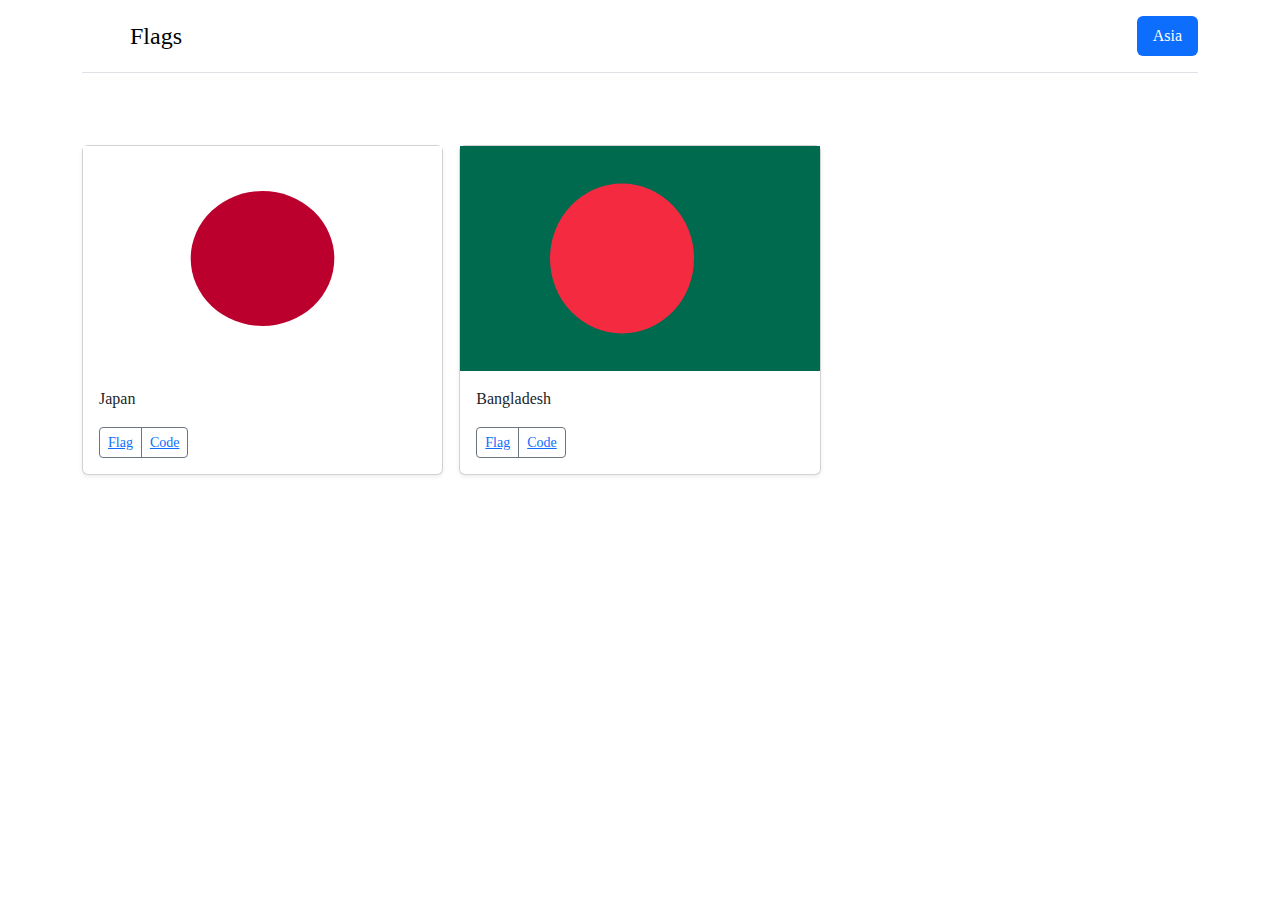
<file: index.html>
<!DOCTYPE html>
<html lang="en">
<head>
    <meta charset="UTF-8">
    <meta name="viewport" content="width=device-width, initial-scale=1.0">
    <title>Bandeiras - CSS</title> 
    <link href="https://cdn.jsdelivr.net/npm/bootstrap@5.3.3/dist/css/bootstrap.min.css" rel="stylesheet" integrity="sha384-QWTKZyjpPEjISv5WaRU9OFeRpok6YctnYmDr5pNlyT2bRjXh0JMhjY6hW+ALEwIH" crossorigin="anonymous">
    <script src="https://cdn.jsdelivr.net/npm/bootstrap@5.3.3/dist/js/bootstrap.bundle.min.js" integrity="sha384-YvpcrYf0tY3lHB60NNkmXc5s9fDVZLESaAA55NDzOxhy9GkcIdslK1eN7N6jIeHz" crossorigin="anonymous"></script>
    <link rel="stylesheet" href="./styles/style.css">
</head>
<body>
    <div class="container">
        <header class="d-flex flex-wrap justify-content-center py-3 mb-4 border-bottom">
          <a href="/" class="d-flex align-items-center mb-3 mb-md-0 me-md-auto link-body-emphasis text-decoration-none">
            <svg class="bi me-2" width="40" height="32"><use xlink:href="#bootstrap"></use></svg>
            <span class="fs-4">Flags</span>
          </a>
          <ul class="nav nav-pills">
            <li class="nav-item"><a href="#" class="nav-link active" aria-current="page">Asia</a></li>
          </ul>
        </header>
      </div>
    <div class="album py-5 ">
        <div class="container">
            <div class="row row-cols-1 row-cols-sm-2 row-cols-md-3 g-3">
            <div class="col">
                <div class="card shadow-sm">
                    <img src="./flags-reference/Flag_of_Japan.svg"  height="225">
                </svg>
                <div class="card-body">
                    <p class="card-text">Japan</p>
                    <div class="d-flex justify-content-between align-items-center">
                        <div class="btn-group">
                            <button type="button" class="btn btn-sm btn-outline-secondary"><a href="./content/japan/japan.html">Flag</a></button>
                            <button type="button" class="btn btn-sm btn-outline-secondary"><a href="./content/japan/japan-code.html">Code</a></button>
                        </div>
                    </div>
                </div>
                </div>
            </div>
            <div class="col">
                <div class="card shadow-sm">
                    <img src="./flags-reference/Flag_of_Bangladesh.svg"  height="225">
                </svg>
                <div class="card-body">
                    <p class="card-text">Bangladesh</p>
                    <div class="d-flex justify-content-between align-items-center">
                        <div class="btn-group">
                            <button type="button" class="btn btn-sm btn-outline-secondary"><a href="./content/bangladesh/bangladesh.html">Flag</a></button>
                            <button type="button" class="btn btn-sm btn-outline-secondary"><a href="./content/bangladesh/bangladesh-code.html">Code</a></button>
                        </div>
                    </div>  
                </div>
                </div>
            </div>
            </div>
        </div>
    </div>
</body>
</html>
</file>
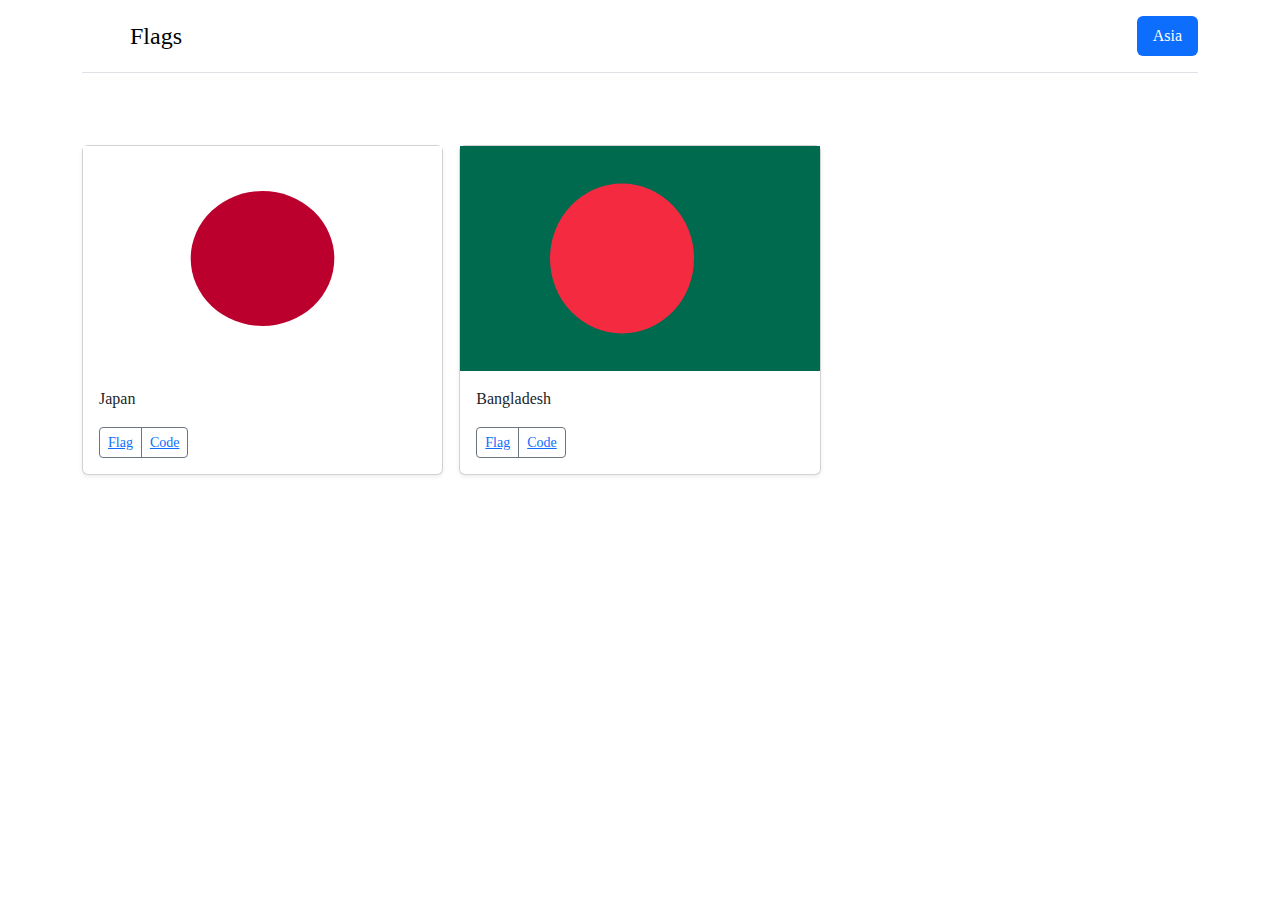
<file: index-.html>
<!DOCTYPE html>
<html lang="en">
<head>
    <meta charset="UTF-8">
    <meta name="viewport" content="width=device-width, initial-scale=1.0">
    <title>Bandeiras - CSS</title> 
    <link href="https://cdn.jsdelivr.net/npm/bootstrap@5.3.3/dist/css/bootstrap.min.css" rel="stylesheet" integrity="sha384-QWTKZyjpPEjISv5WaRU9OFeRpok6YctnYmDr5pNlyT2bRjXh0JMhjY6hW+ALEwIH" crossorigin="anonymous">
    <script src="https://cdn.jsdelivr.net/npm/bootstrap@5.3.3/dist/js/bootstrap.bundle.min.js" integrity="sha384-YvpcrYf0tY3lHB60NNkmXc5s9fDVZLESaAA55NDzOxhy9GkcIdslK1eN7N6jIeHz" crossorigin="anonymous"></script>
    <link rel="stylesheet" href="./styles/style.css">
</head>
<body>
    <div class="container">
        <header class="d-flex flex-wrap justify-content-center py-3 mb-4 border-bottom">
          <a href="/" class="d-flex align-items-center mb-3 mb-md-0 me-md-auto link-body-emphasis text-decoration-none">
            <svg class="bi me-2" width="40" height="32"><use xlink:href="#bootstrap"></use></svg>
            <span class="fs-4">Flags</span>
          </a>
          <ul class="nav nav-pills">
            <li class="nav-item"><a href="#" class="nav-link active" aria-current="page">Asia</a></li>
          </ul>
        </header>
      </div>
    <div class="album py-5 ">
        <div class="container">
            <div class="row row-cols-1 row-cols-sm-2 row-cols-md-3 g-3">
            <div class="col">
                <div class="card shadow-sm">
                    <img src="./flags-reference/Flag_of_Japan.svg"  height="225">
                </svg>
                <div class="card-body">
                    <p class="card-text">Japan</p>
                    <div class="d-flex justify-content-between align-items-center">
                        <div class="btn-group">
                            <button type="button" class="btn btn-sm btn-outline-secondary"><a href="./content/japan/japan.html">Flag</a></button>
                            <button type="button" class="btn btn-sm btn-outline-secondary"><a href="./content/japan/japan-code.html">Code</a></button>
                        </div>
                    </div>
                </div>
                </div>
            </div>
            <div class="col">
                <div class="card shadow-sm">
                    <img src="./flags-reference/Flag_of_Bangladesh.svg"  height="225">
                </svg>
                <div class="card-body">
                    <p class="card-text">Bangladesh</p>
                    <div class="d-flex justify-content-between align-items-center">
                        <div class="btn-group">
                            <button type="button" class="btn btn-sm btn-outline-secondary"><a href="./content/bangladesh/bangladesh.html">Flag</a></button>
                            <button type="button" class="btn btn-sm btn-outline-secondary"><a href="./content/bangladesh/bangladesh-code.html">Code</a></button>
                        </div>
                    </div>  
                </div>
                </div>
            </div>
            </div>
        </div>
    </div>
</body>
</html>
</file>
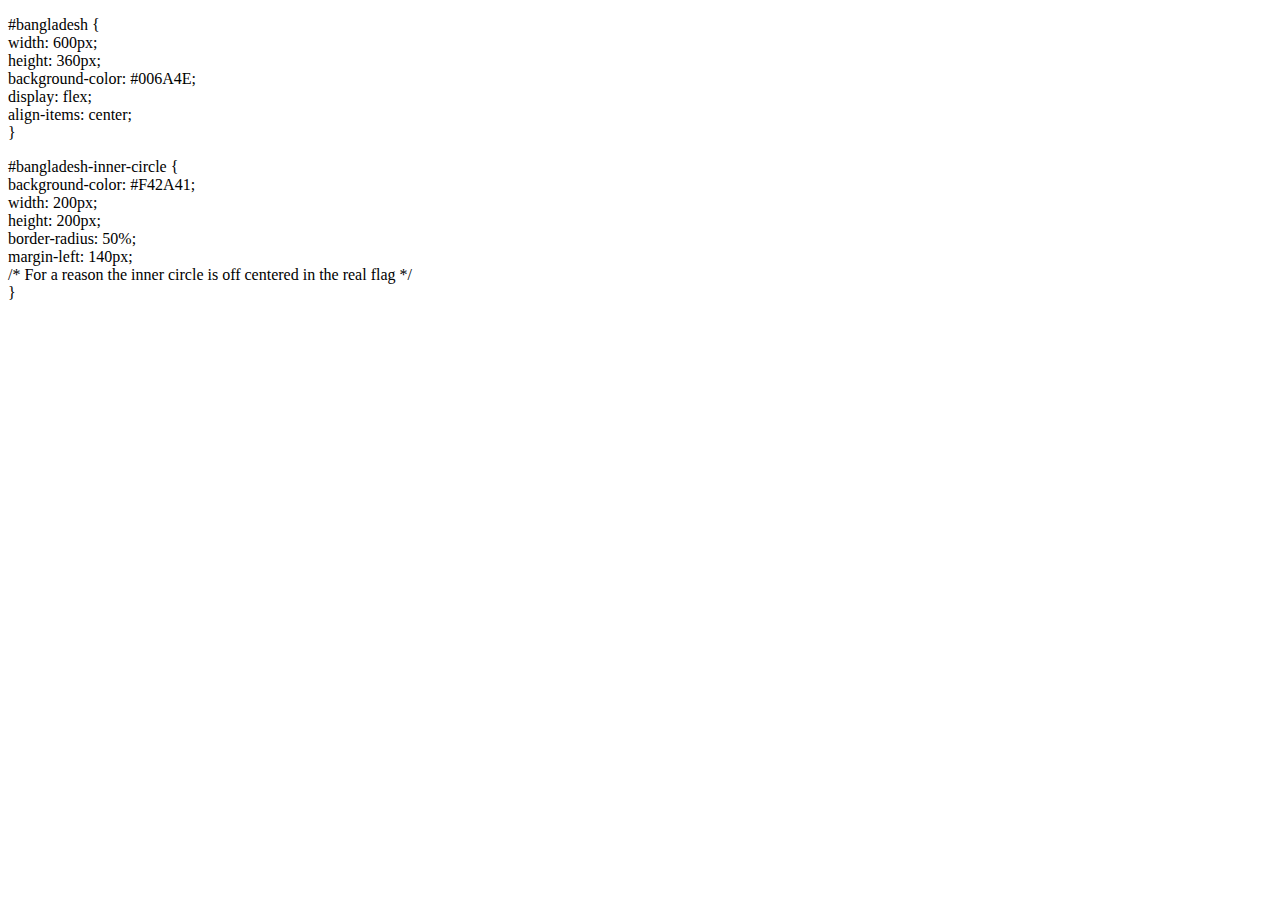
<file: content/bangladesh/bangladesh-code.html>
<!DOCTYPE html>
<html lang="en">
<head>
    <meta charset="UTF-8">
    <meta name="viewport" content="width=device-width, initial-scale=1.0">
    <title>Japan - Code</title>
    <link rel="stylesheet" href="../../styles/style.css">
</head>
<body>
    <code>
        <p>
            #bangladesh { <br>
                width: 600px; <br>
                height: 360px; <br>
                background-color: #006A4E; <br>
                display: flex; <br>
                align-items: center; <br>
            }
        </p>
        <p>
            #bangladesh-inner-circle { <br>
                background-color: #F42A41; <br>
                width: 200px; <br>
                height: 200px; <br>
                border-radius: 50%; <br>
                margin-left: 140px;  <br>
                /* For a reason the inner circle is off centered in the real flag */ <br>
            }
        </p>
    </code>
</body>
</html>
</file>
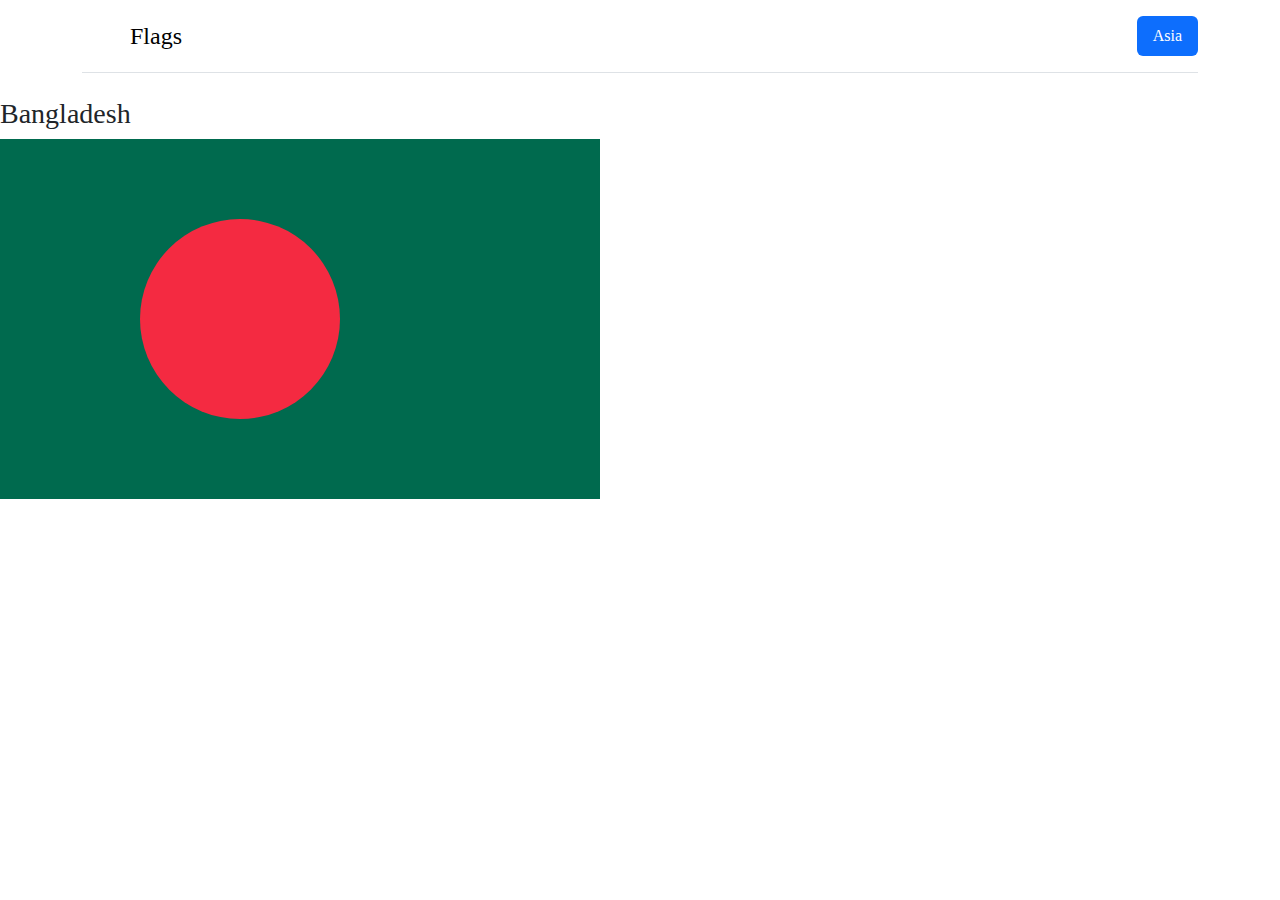
<file: content/bangladesh/bangladesh.html>
<!DOCTYPE html>
<html lang="en">
<head>
    <meta charset="UTF-8">
    <meta name="viewport" content="width=device-width, initial-scale=1.0">
    <title>Flag - Bangladesh</title>
    <link rel="stylesheet" href="./bangladesh.css" />
    <link href="https://cdn.jsdelivr.net/npm/bootstrap@5.3.3/dist/css/bootstrap.min.css" rel="stylesheet" integrity="sha384-QWTKZyjpPEjISv5WaRU9OFeRpok6YctnYmDr5pNlyT2bRjXh0JMhjY6hW+ALEwIH" crossorigin="anonymous">
    <script src="https://cdn.jsdelivr.net/npm/bootstrap@5.3.3/dist/js/bootstrap.bundle.min.js" integrity="sha384-YvpcrYf0tY3lHB60NNkmXc5s9fDVZLESaAA55NDzOxhy9GkcIdslK1eN7N6jIeHz" crossorigin="anonymous"></script>
    <link rel="stylesheet" href="../../styles/style.css">
</head>
<body>
    <div class="container">
        <header class="d-flex flex-wrap justify-content-center py-3 mb-4 border-bottom">
          <a href="/" class="d-flex align-items-center mb-3 mb-md-0 me-md-auto link-body-emphasis text-decoration-none">
            <svg class="bi me-2" width="40" height="32"><use xlink:href="#bootstrap"></use></svg>
            <span class="fs-4">Flags</span>
          </a>
          <ul class="nav nav-pills">
            <li class="nav-item"><a href="#" class="nav-link active" aria-current="page">Asia</a></li>
          </ul>
        </header>
      </div>
    <div class='flags'>
        <h3>Bangladesh</h3>
        <div id="bangladesh">
            <div id="bangladesh-inner-circle"></div>
        </div>
    </div>
</body>
</html>
</file>
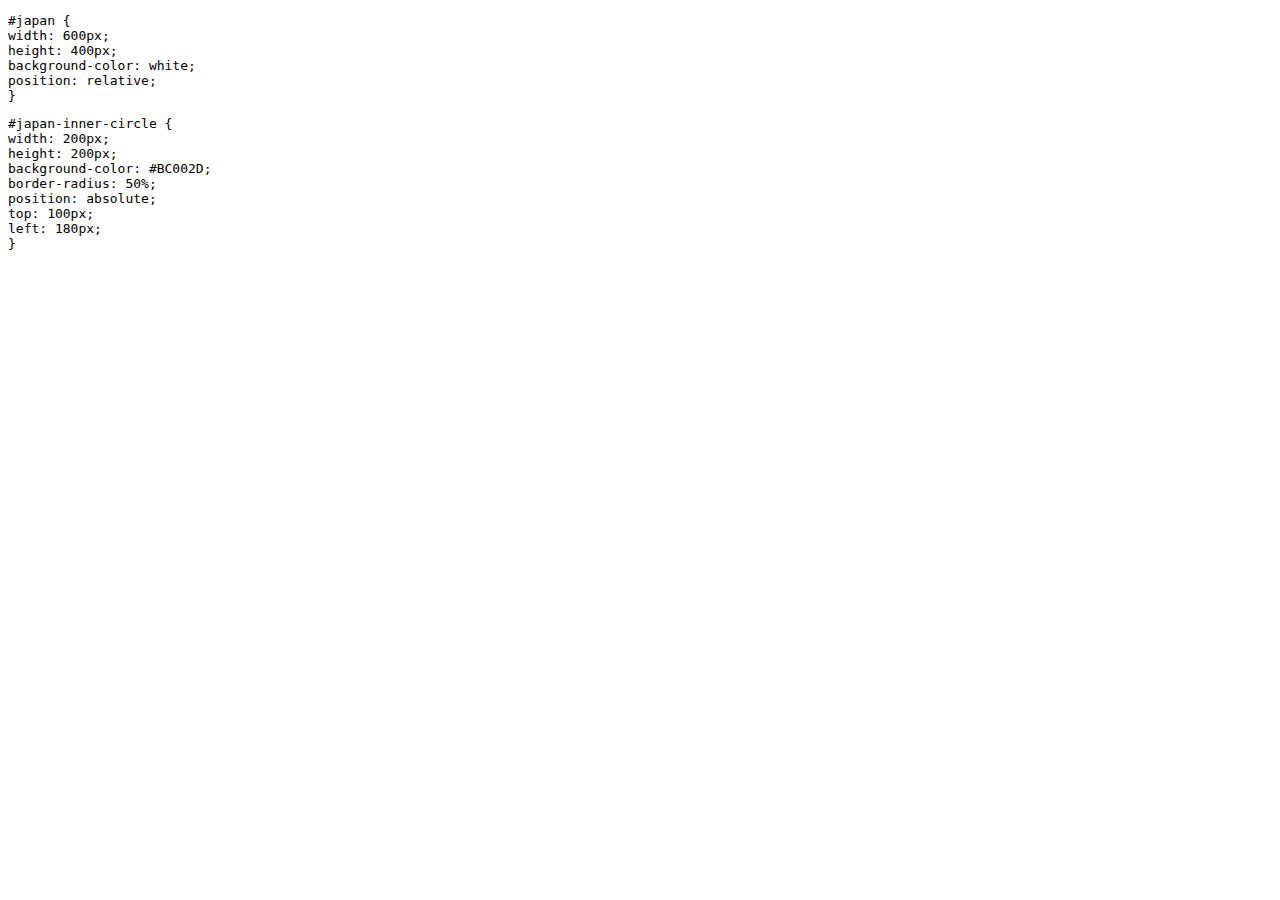
<file: content/japan/japan-code.html>
<!DOCTYPE html>
<html lang="en">
<head>
    <meta charset="UTF-8">
    <meta name="viewport" content="width=device-width, initial-scale=1.0">
    <title>Japan - Code</title>
</head>
<body>
    <code>
        <p>
            #japan { <br>
                width: 600px; <br>
                height: 400px; <br>
                background-color: white; <br> 
                position: relative; <br>
            } 
        </p>
        <p>
            #japan-inner-circle { <br>
                width: 200px; <br>
                height: 200px; <br>
                background-color: #BC002D; <br>
                border-radius: 50%; <br>
                position: absolute; <br>
                top: 100px; <br>
                left: 180px; <br>
            }
        </p>
    </code>
</body>
</html>
</file>
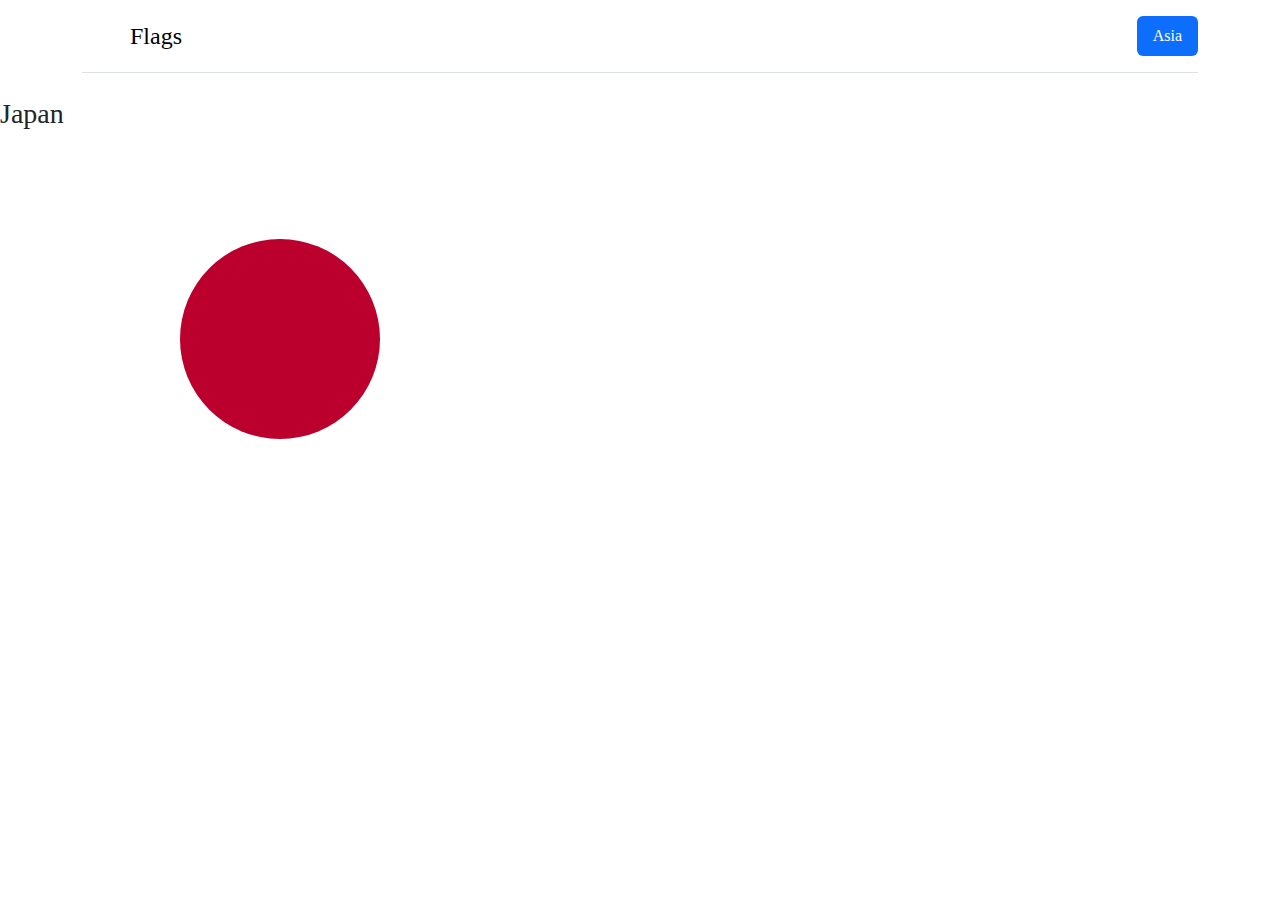
<file: content/japan/japan.html>
<!DOCTYPE html>
<html lang="en">
<head>
    <meta charset="UTF-8">
    <meta name="viewport" content="width=device-width, initial-scale=1.0">
    <title>Flag - Japan</title>
    <link rel="stylesheet" href="./japan.css" />
    <link href="https://cdn.jsdelivr.net/npm/bootstrap@5.3.3/dist/css/bootstrap.min.css" rel="stylesheet" integrity="sha384-QWTKZyjpPEjISv5WaRU9OFeRpok6YctnYmDr5pNlyT2bRjXh0JMhjY6hW+ALEwIH" crossorigin="anonymous">
    <script src="https://cdn.jsdelivr.net/npm/bootstrap@5.3.3/dist/js/bootstrap.bundle.min.js" integrity="sha384-YvpcrYf0tY3lHB60NNkmXc5s9fDVZLESaAA55NDzOxhy9GkcIdslK1eN7N6jIeHz" crossorigin="anonymous"></script>
    <link rel="stylesheet" href="../../styles/style.css">
</head>
<body>
    <div class="container">
        <header class="d-flex flex-wrap justify-content-center py-3 mb-4 border-bottom">
          <a href="/" class="d-flex align-items-center mb-3 mb-md-0 me-md-auto link-body-emphasis text-decoration-none">
            <svg class="bi me-2" width="40" height="32"><use xlink:href="#bootstrap"></use></svg>
            <span class="fs-4">Flags</span>
          </a>
          <ul class="nav nav-pills">
            <li class="nav-item"><a href="#" class="nav-link active" aria-current="page">Asia</a></li>
          </ul>
        </header>
      </div>
    <div class='flags'>
        <h3>Japan</h3>
        <div id="japan">
            <div id="japan-inner-circle"></div>
        </div>
    </div>   
</body>
</html>
</file>
<file: styles/style.css>
* {
    font-family: Georgia, 'Times New Roman', Times, serif;
    /* background-color: antiquewhite; */
}

.flags {
    width: 800px;
    height: 600px;
}
</file>
<file: content/bangladesh/bangladesh.css>
#bangladesh {
    width: 600px;
    height: 360px;
    background-color: #006A4E;
    display: flex;
    align-items: center;
}


#bangladesh-inner-circle {
    background-color: #F42A41;
    width: 200px;
    height: 200px;
    border-radius: 50%;
    margin-left: 140px; 
    /* For a reason the inner circle is off centered in the real flag */
}
</file>
<file: content/japan/japan.css>
#japan {
    width: 600px;
    height: 400px;
    background-color: white; 
    position: relative;
}

#japan-inner-circle {
    width: 200px;
    height: 200px;
    background-color: #BC002D;
    border-radius: 50%;
    position: absolute;
    top: 100px;
    left: 180px;
}
</file>
